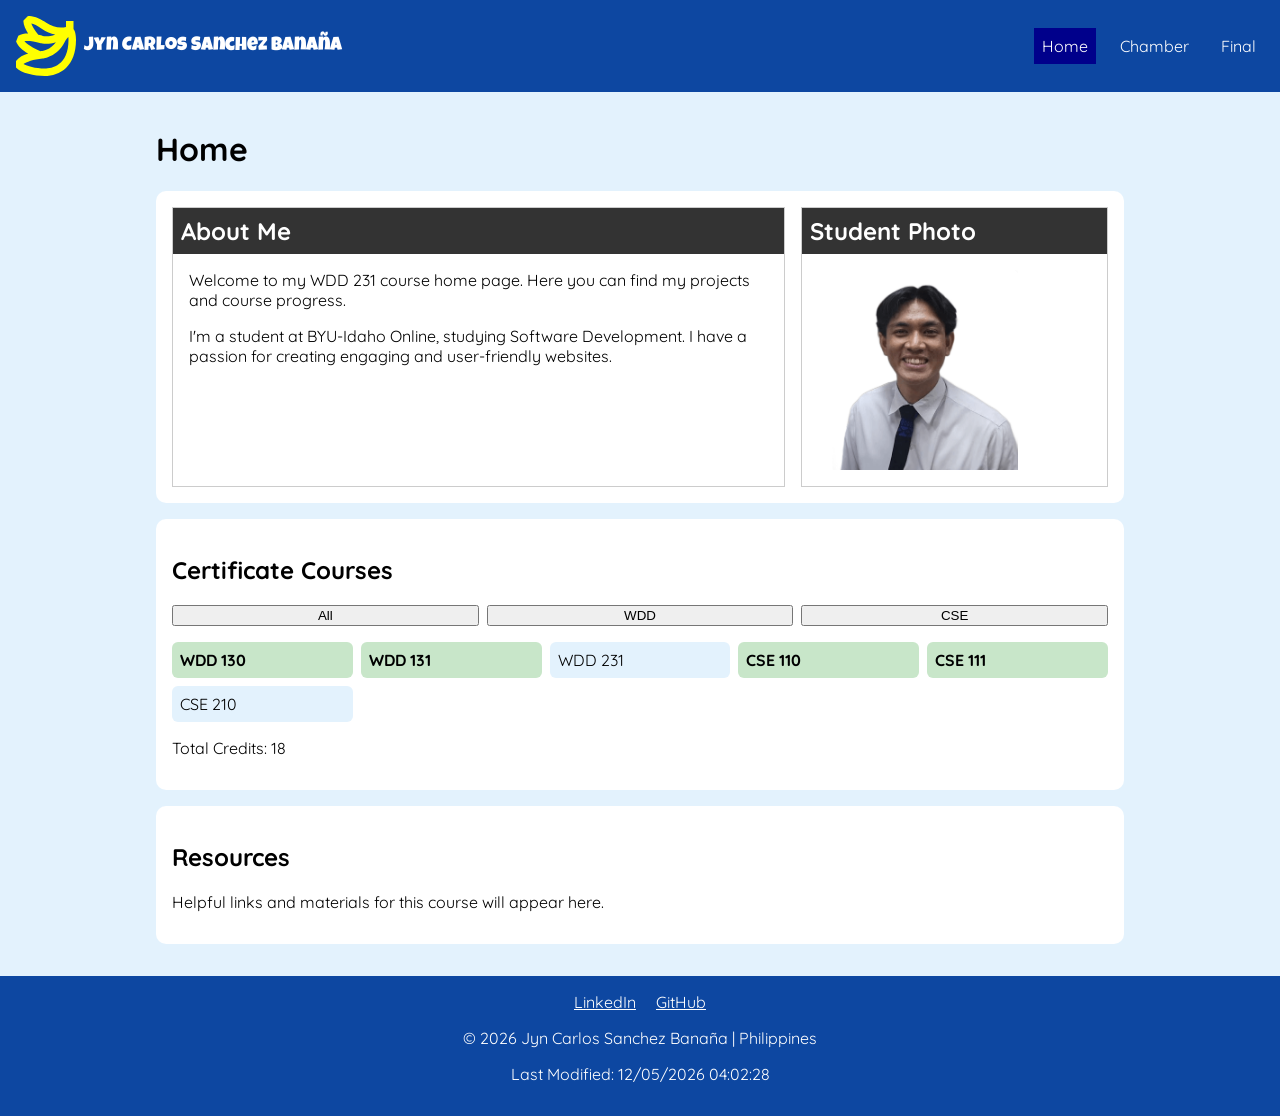
<file: index.html>
<!DOCTYPE html>
<html lang="en">
<head>
    <meta charset="UTF-8">
    <meta name="description" content="WDD 231 Course Home Page - Jyn Carlos Sanchez Banaña">
    <meta name="author" content="Jyn Carlos Sanchez Banaña">
    <meta name="viewport" content="width=device-width, initial-scale=1.0">
    <title>WDD 231 - Home</title>

    <link rel="preconnect" href="https://fonts.googleapis.com">
    <link rel="preconnect" href="https://fonts.gstatic.com" crossorigin>
    <link href="https://fonts.googleapis.com/css2?family=Luckiest+Guy&family=Quicksand:wght@300..700&display=swap" rel="stylesheet">

    <link rel="stylesheet" href="styles/base.css">
    <link rel="stylesheet" href="styles/larger.css">

    <script src="scripts/navigation.js" defer></script>
    <script src="scripts/date.js" defer></script>
    <script src="scripts/courses.js" defer></script>

</head>
<body>
<header>
    <div class="branding">
        <img src="images/bananas.svg" alt="Site Logo" width="24" height="24">
        <span>Jyn Carlos Sanchez Banaña</span>
        
    </div>
    <button id="menu-toggle" class="menu-toggle"></button>
    <nav id="nav">
        <a href="index.html" class="active">Home</a>
        <a href="chamber/index.html">Chamber</a>
        <a href="final/index.html">Final</a>
    </nav>
    
</header>
    
<main>
    <h1>Home</h1>

  <section class="top-section">
    <div class="about">
      <h2>About Me</h2>
      <p>Welcome to my WDD 231 course home page. Here you can find my projects and course progress.</p>
      <p>I'm a student at BYU-Idaho Online, studying Software Development. I have a passion for creating engaging and user-friendly websites.</p>
    </div>

    <div class="photo">
        <h2>Student Photo</h2>
        <div class="photo-box">
            <img src="images/student-photo.png" alt="Photo of Jyn Carlos Sanchez Banaña" width="200" height="200">
        </div>
    </div>

    </section>

  <section>
    <h2>Certificate Courses</h2>

    <div class="filters">
      <button id="all">All</button>
      <button id="wdd">WDD</button>
      <button id="cse">CSE</button>
    </div>

    <div id="courses"></div>
    <p id="credits"></p>
  </section>

  <section>
    <h2>Resources</h2>
    <p>Helpful links and materials for this course will appear here.</p>
  </section>
</main>
<footer>
    <div class="social">
        <a href="https://www.linkedin.com/in/jyn-carlos-sanchez-banana-9b8a1b1b3/" target="_blank">LinkedIn</a>
        <a href="https://github.com/jyn-carlos-sanchez-banana" target="_blank">GitHub</a>
    </div>
    <p>
        &copy; <span id="currentyear"></span> Jyn Carlos Sanchez Banaña | Philippines
    </p>
    <p id="lastModified"></p>
</footer>
</body>
</html>
</file>
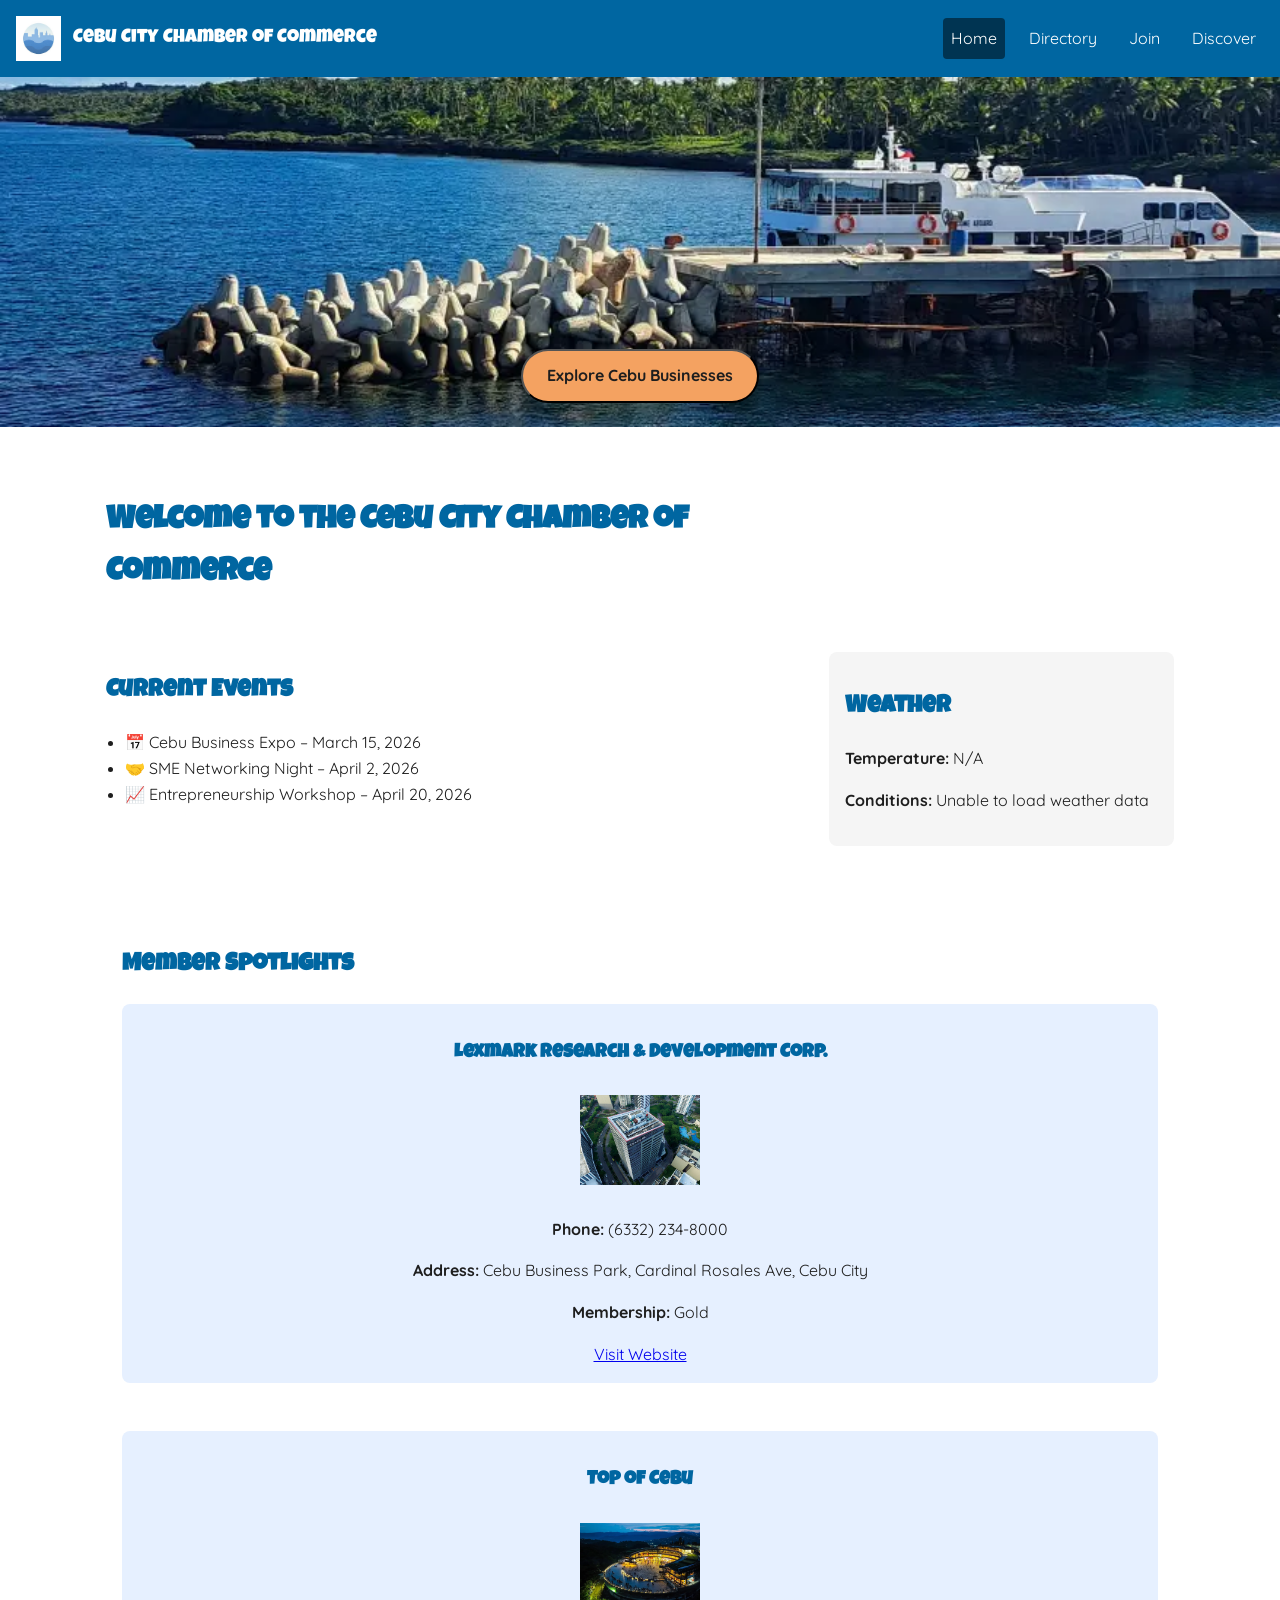
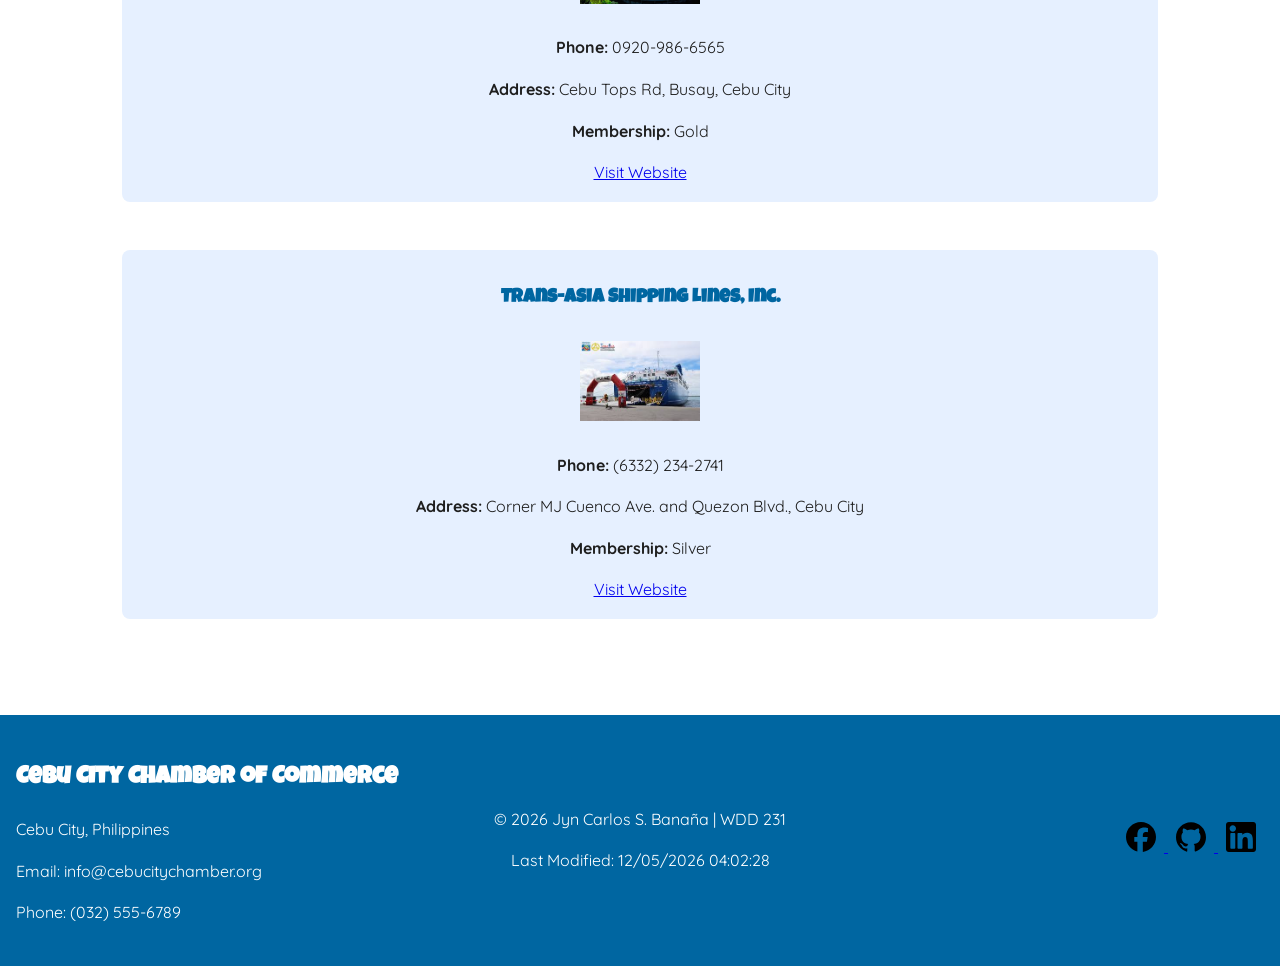
<file: chamber/index.html>
<!DOCTYPE html>
<html lang="en">
<head>
<meta charset="UTF-8">
<meta name="description" content="WDD 231 PROJECT By: Jyn Carlos S. Banaña: Cebu City Chamber of Commerce business directory.">
<meta name="author" content="Jyn Carlos S. Banaña">
<meta name="viewport" content="width=device-width, initial-scale=1.0">

<title>Cebu City Chamber of Commerce</title>

<!-- Favicon -->
<link rel="icon" href="images/favicon.ico">

<!-- Facebook Meta -->
<meta property="og:title" content="Cebu City Chamber of Commerce Directory">
<meta property="og:description" content="Discover trusted businesses and organizations in Cebu City.">
<meta property="og:image" content="https://bananajyncarloss.github.io/wdd231/chamber/images/logo.png">
<meta property="og:url" content="https://bananajyncarloss.github.io/wdd231/chamber/directory.html">
<meta property="og:type" content="website">

<!-- Google Fonts -->
<link rel="preconnect" href="https://fonts.googleapis.com">
<link rel="preconnect" href="https://fonts.gstatic.com" crossorigin>
<link href="https://fonts.googleapis.com/css2?family=Luckiest+Guy&family=Quicksand:wght@300..700&display=swap" rel="stylesheet">

<!-- CSS -->
<link rel="stylesheet" href="styles/normalize.css">
<link rel="stylesheet" href="styles/small.css">
<link rel="stylesheet" href="styles/larger.css">

<!-- JS -->
<script src="scripts/weather.js" defer></script>
<script src="scripts/spotlight.js" defer></script>
<script src="scripts/dates.js" defer></script>
</head>

<body>

<header>
  <div class="logo-area">
    <img src="images/logo.png" alt="Cebu Chamber Logo">
    <span>Cebu City Chamber of Commerce</span>
  </div>

  <nav>
    <a href="index.html" class="active">Home</a>
    <a href="directory.html">Directory</a>
    <a href="join.html">Join</a>
    <a href="discover.html">Discover</a>
  </nav>
</header>

<section class="hero">
  <h2 class="visually-hidden">Cebu City Chamber Hero</h2>

  <img src="images/hero-image.webp" alt="Skyline of Cebu City Philippines">
  <button type="button" class="cta">Explore Cebu Businesses</button>
</section>

<main>

  <h1>Welcome to the Cebu City Chamber of Commerce</h1>

  <section class="events">
    <h2>Current Events</h2>
    <ul>
      <li>📅 Cebu Business Expo – March 15, 2026</li>
      <li>🤝 SME Networking Night – April 2, 2026</li>
      <li>📈 Entrepreneurship Workshop – April 20, 2026</li>
    </ul>
  </section>

<section class="weather">
  <h2>Weather</h2>
  <p><strong>Temperature:</strong> <span id="current-temp"></span></p>
  <p><strong>Conditions:</strong> <span id="weather-desc"></span></p>

  <div id="forecast" class="forecast"></div>
</section>


<section class="spotlights">
  <h2>Member Spotlights</h2>
  <div id="spotlight-container"></div>
</section>


</main>

<footer>
  <div class="footer-left">
    <h2>Cebu City Chamber of Commerce</h2>
    <p>Cebu City, Philippines</p>
    <p>Email: info@cebucitychamber.org</p>
    <p>Phone: (032) 555-6789</p>
  </div>

  <div class="footer-center">
    <p>© <span id="year"></span> Jyn Carlos S. Banaña | WDD 231</p>
    <p id="lastModified"></p>
  </div>

  <div class="footer-right social">
      <a href="https://facebook.com" target="_blank" aria-label="Facebook">
    <img src="images/facebook.svg" alt="Facebook icon">
  </a>

  <a href="https://github.com/yourusername" target="_blank" aria-label="GitHub">
    <img src="images/github.svg" alt="GitHub icon">
  </a>

  <a href="https://linkedin.com" target="_blank" aria-label="LinkedIn">
    <img src="images/linkedin.svg" alt="LinkedIn icon">
  </a>
  </div>
</footer>

</body>
</html>
</file>
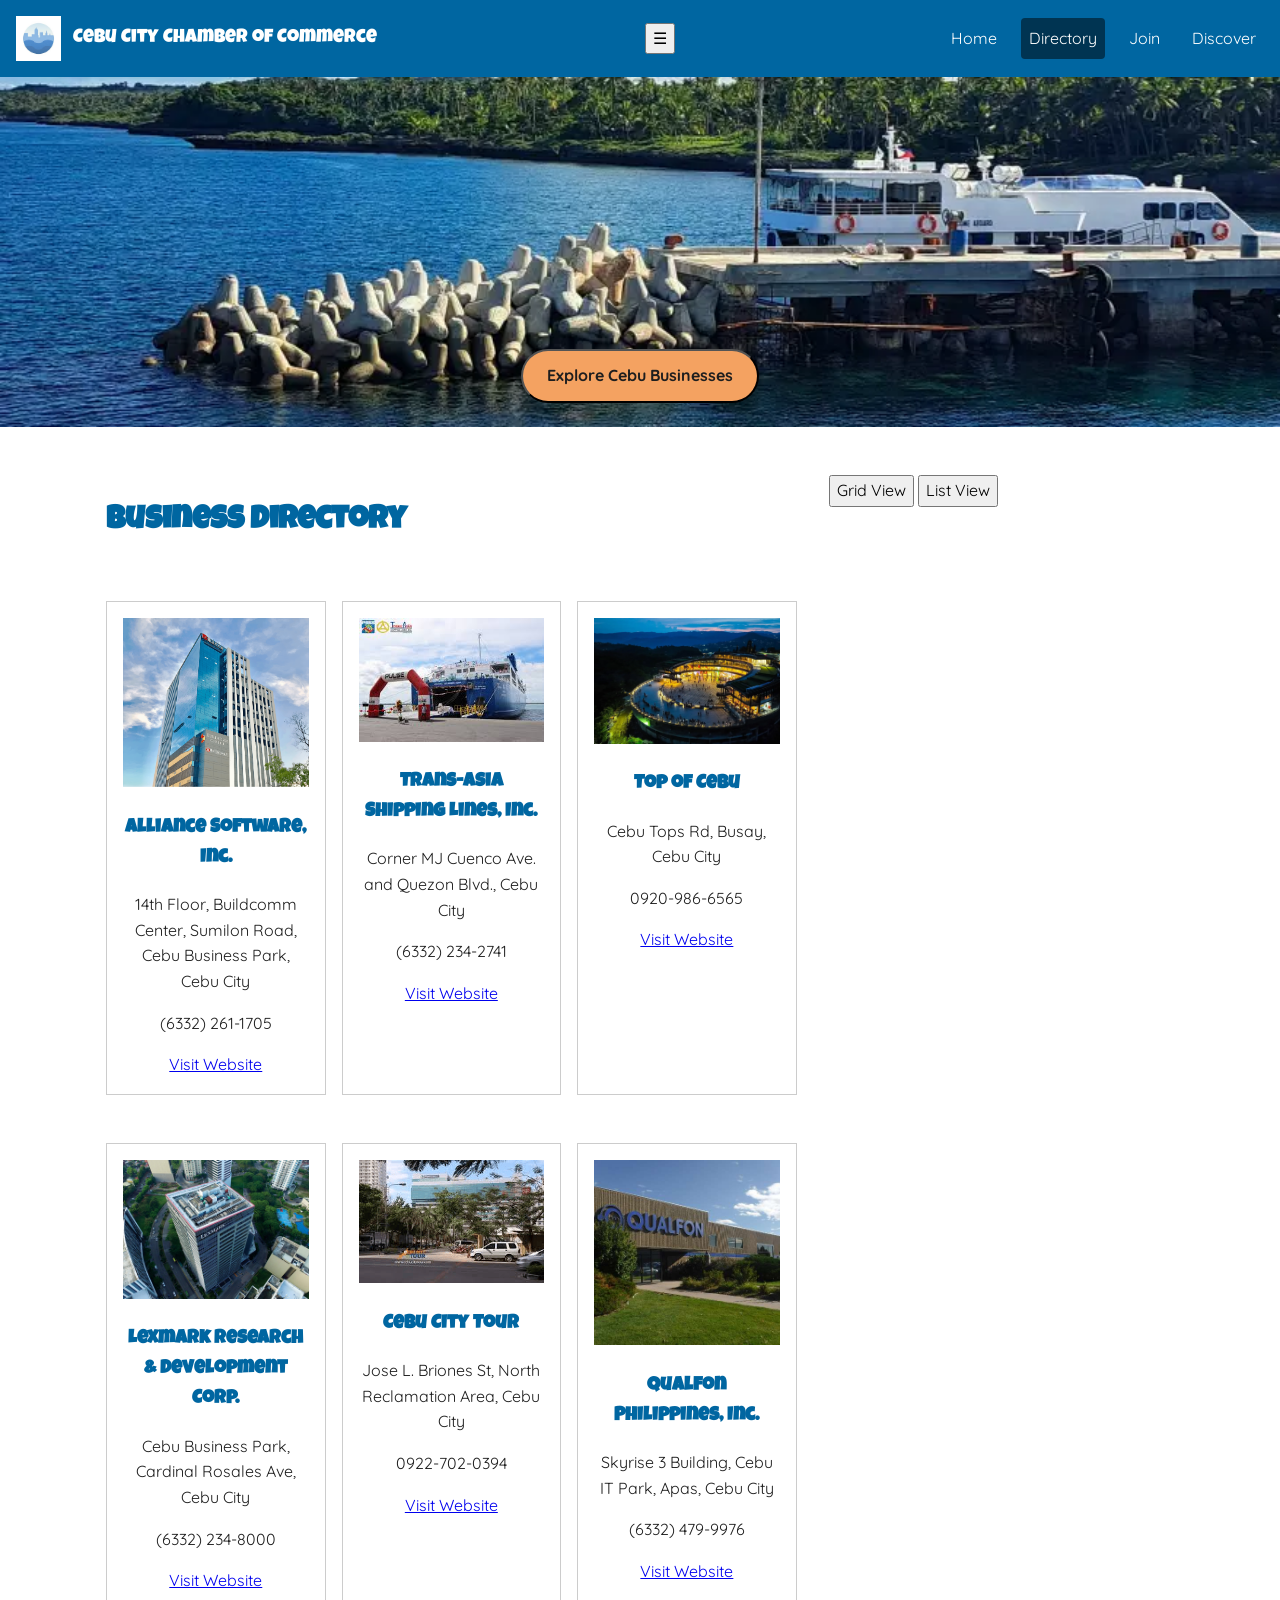
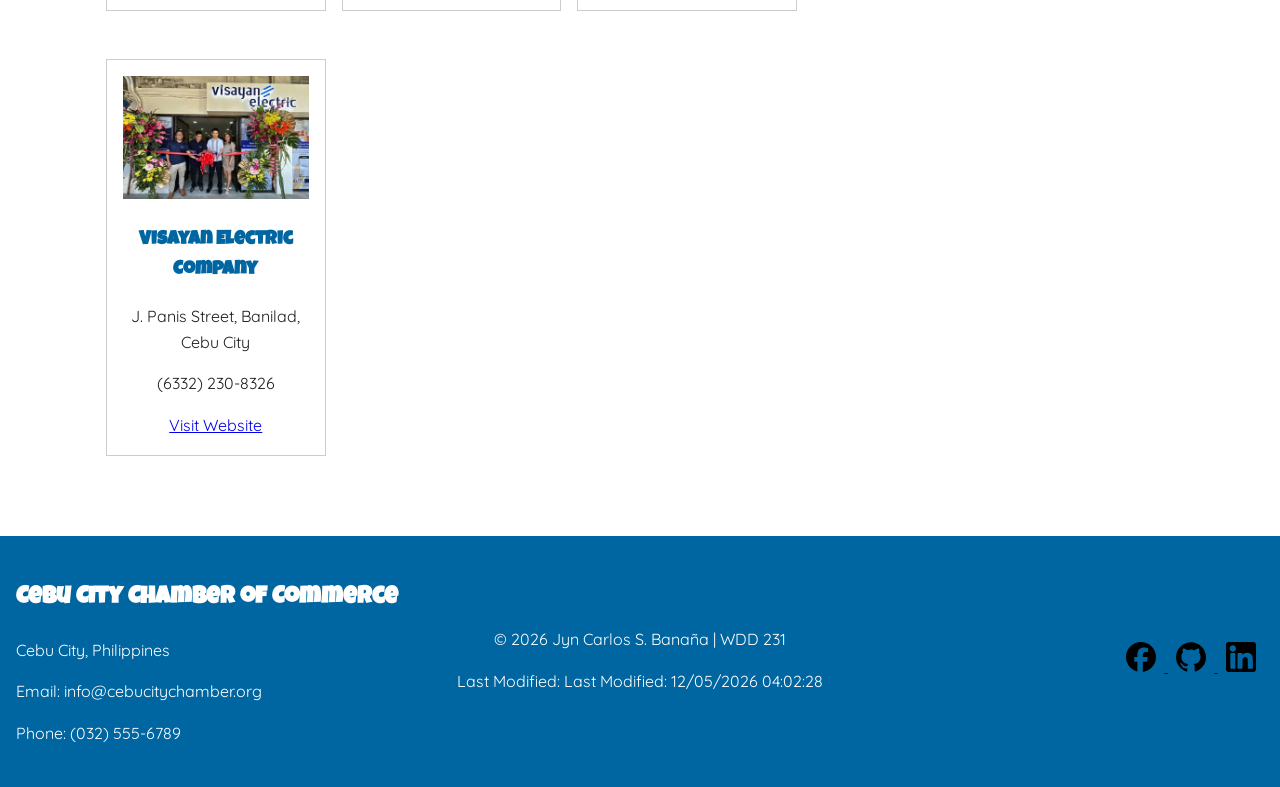
<file: chamber/directory.html>
<!DOCTYPE html>
<html lang="en">
<head>
<meta charset="UTF-8">
<meta name="description" content="WDD 231 PROJECT By: Jyn Carlos S. Banaña: Cebu City Chamber of Commerce business directory.">
<meta name="author" content="Jyn Carlos S. Banaña">
<meta name="viewport" content="width=device-width, initial-scale=1.0">

<title>Cebu City Chamber of Commerce Directory</title>

<!-- Favicon -->
<link rel="icon" href="images/favicon.ico">

<!-- Facebook Meta -->
<meta property="og:title" content="Cebu City Chamber of Commerce Directory">
<meta property="og:description" content="Discover trusted businesses and organizations in Cebu City.">
<meta property="og:image" content="https://bananajyncarloss.github.io/wdd231/chamber/images/logo.png">
<meta property="og:url" content="https://bananajyncarloss.github.io/wdd231/chamber/directory.html">
<meta property="og:type" content="website">

<!-- Google Fonts -->
<link rel="preconnect" href="https://fonts.googleapis.com">
<link rel="preconnect" href="https://fonts.gstatic.com" crossorigin>
<link href="https://fonts.googleapis.com/css2?family=Luckiest+Guy&family=Quicksand:wght@300..700&display=swap" rel="stylesheet">

<!-- CSS -->
<link rel="stylesheet" href="styles/normalize.css">
<link rel="stylesheet" href="styles/small.css">
<link rel="stylesheet" href="styles/larger.css">

<!-- JS -->
<script src="scripts/directory.js" defer></script>
<script src="scripts/dates.js" defer></script>
<script src="scripts/navigation.js" defer></script>
</head>

<body>

<header>
  <div class="logo-area">
    <img src="images/logo.png" alt="Cebu Chamber Logo">
    <span>Cebu City Chamber of Commerce</span>
  </div>
  <button id="menu-btn" aria-label="Toggle Menu">☰</button>
  <nav>
    <a href="index.html">Home</a>
    <a href="directory.html" class="active">Directory</a>
    <a href="join.html">Join</a>
    <a href="discover.html">Discover</a>
  </nav>
</header>

<section class="hero">
  <h2 class="visually-hidden">Hero Banner</h2>

  <img src="images/hero-image.webp" alt="Cebu City Skyline">
  <button class="cta">Explore Cebu Businesses</button>
</section>

<main>
  <h1>Business Directory</h1>

  <div class="view-buttons">
    <button id="grid">Grid View</button>
    <button id="list">List View</button>
  </div>
  
  <section id="members" class="grid"></section>

</main>

<footer>
  <div class="footer-left">
    <h2>Cebu City Chamber of Commerce</h2>
    <p>Cebu City, Philippines</p>
    <p>Email: info@cebucitychamber.org</p>
    <p>Phone: (032) 555-6789</p>
  </div>

  <div class="footer-center">
    <p>© <span id="year"></span> Jyn Carlos S. Banaña | WDD 231</p>
    <p> Last Modified: <span id="lastModified"></span></p>
  </div>

  <div class="footer-right social">
      <a href="https://facebook.com" target="_blank" aria-label="Facebook">
    <img src="images/facebook.svg" alt="Facebook icon">
  </a>

  <a href="https://github.com/yourusername" target="_blank" aria-label="GitHub">
    <img src="images/github.svg" alt="GitHub icon">
  </a>

  <a href="https://linkedin.com" target="_blank" aria-label="LinkedIn">
    <img src="images/linkedin.svg" alt="LinkedIn icon">
  </a>
  </div>
</footer>

</body>
</html>
</file>
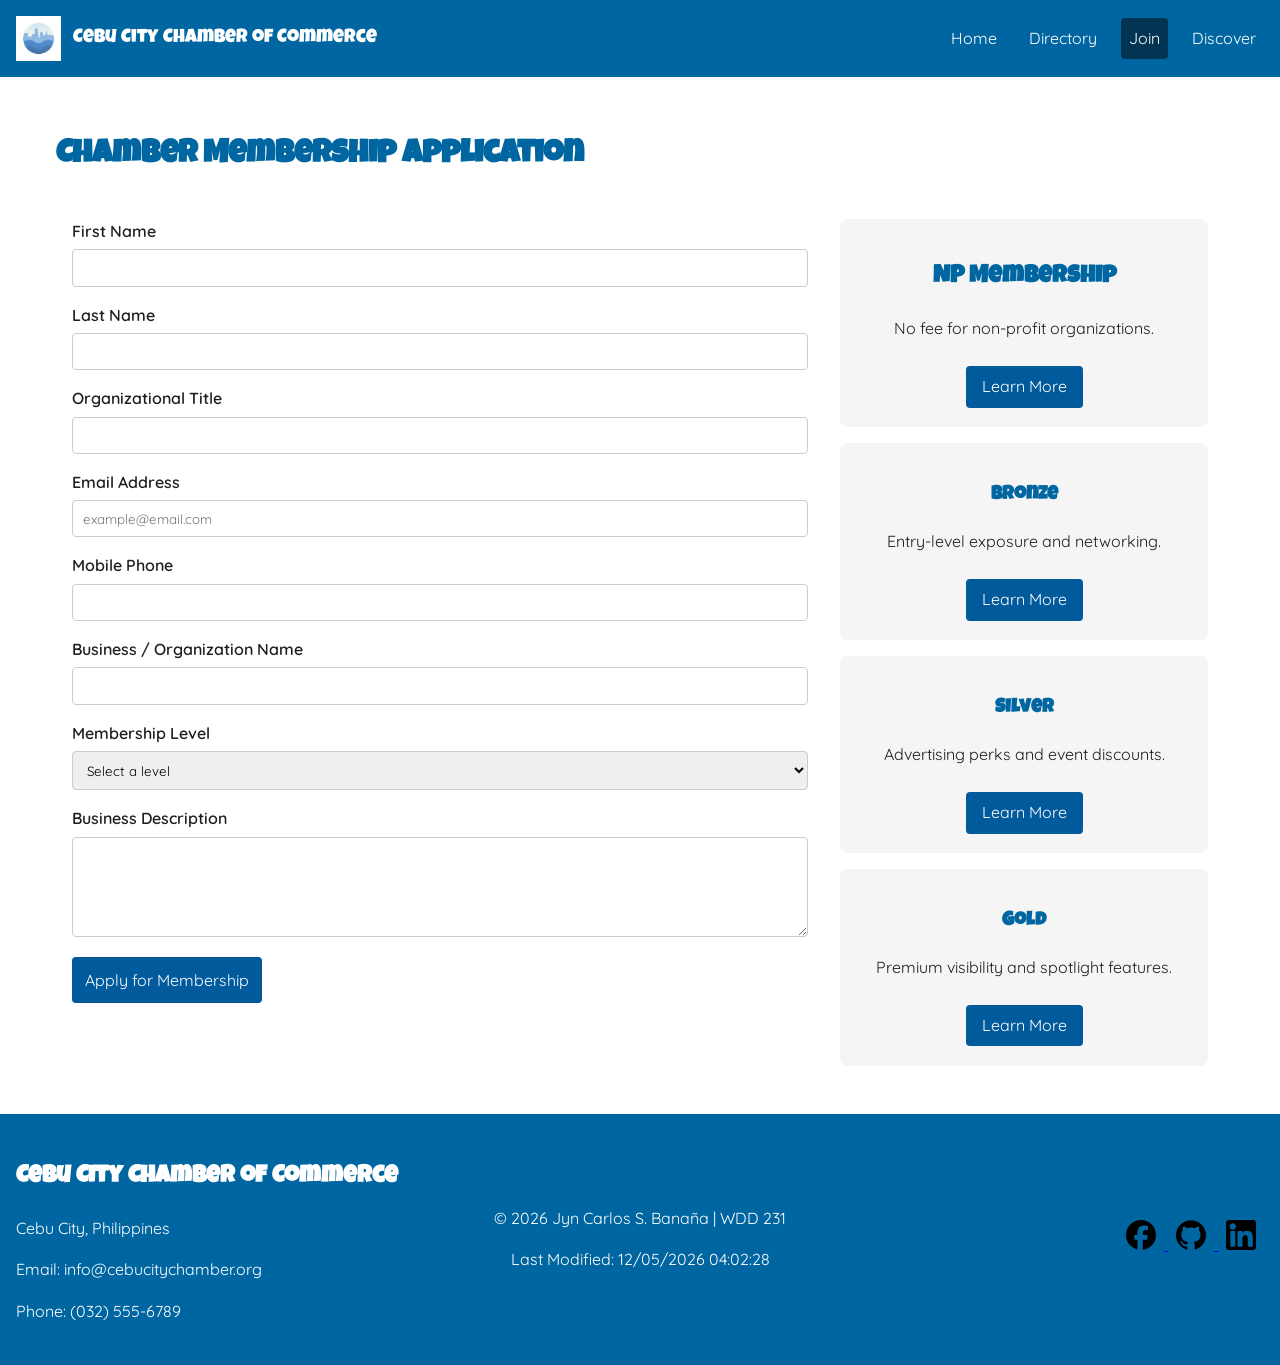
<file: chamber/join.html>
<!DOCTYPE html>
<html lang="en">
<head>
<meta charset="UTF-8">
<meta name="description" content="WDD 231 PROJECT By: Jyn Carlos S. Banaña: Cebu City Chamber of Commerce business directory.">
<meta name="author" content="Jyn Carlos S. Banaña">
<meta name="viewport" content="width=device-width, initial-scale=1.0">

<title>Join and connect to the Cebu City Chamber of Commerce</title>

<!-- Favicon -->
<link rel="icon" href="images/favicon.ico">

<!-- Facebook Meta -->
<meta property="og:title" content="Discover trusted Local Businesses in Cebu City">
<meta property="og:description" content="Join the Cebu City Chamber of Commerce to connect with trusted local businesses, expand your network, and grow your organization through community partnerships.">
<meta property="og:image" content="https://bananajyncarloss.github.io/wdd231/chamber/images/logo.png">
<meta property="og:url" content="https://bananajyncarloss.github.io/wdd231/chamber/directory.html">
<meta property="og:type" content="website">

<!-- Google Fonts -->
<link rel="preconnect" href="https://fonts.googleapis.com">
<link rel="preconnect" href="https://fonts.gstatic.com" crossorigin>
<link href="https://fonts.googleapis.com/css2?family=Luckiest+Guy&family=Quicksand:wght@300..700&display=swap" rel="stylesheet">

<!-- CSS -->
<link rel="stylesheet" href="styles/normalize.css">
<link rel="stylesheet" href="styles/small.css">
<link rel="stylesheet" href="styles/larger.css">

<!-- JS -->
<script src="scripts/join.js" defer></script>
<script src="scripts/dates.js" defer></script>
</head>

<body class="join-page">

<header>
  <div class="logo-area">
    <img src="images/logo.png" alt="Cebu Chamber Logo">
    <span>Cebu City Chamber of Commerce</span>
  </div>

  <nav>
    <a href="index.html">Home</a>
    <a href="directory.html">Directory</a>
    <a href="join.html" class="active">Join</a>
    <a href="discover.html">Discover</a>
  </nav>
</header>

<main>

<h1>Chamber Membership Application</h1>

<div class="join-layout">

<form class="join-form" method="get" action="thankyou.html">

<label>
First Name
<input type="text" name="fname" required title="First Name" autocomplete="given-name">
</label>

<label>
Last Name
<input type="text" name="lname" required title="Last Name" autocomplete="family-name">
</label>

<label>
Organizational Title
<input type="text" name="orgtitle" title="Organizational Title"
pattern="[A-Za-z\- ]{7,}" autocomplete="organization-title">
</label>

<label>
Email Address
<input type="email" name="email" required title="Email Address"
placeholder="example@email.com" autocomplete="email">
</label>

<label>
Mobile Phone
<input type="tel" name="phone" required title="Mobile Phone" autocomplete="tel">
</label>

<label>
Business / Organization Name
<input type="text" name="business" required title="Business Name"
autocomplete="organization">
</label>

<label>
Membership Level
<select name="membership" required title="Membership Level">
  <option value="">Select a level</option>
  <option value="np">NP Membership</option>
  <option value="bronze">Bronze</option>
  <option value="silver">Silver</option>
  <option value="gold">Gold</option>
</select>
</label>

<label>
Business Description
<textarea name="description" title="Business Description"></textarea>
</label>

<input type="hidden" name="timestamp" id="timestamp">

<input type="submit" value="Apply for Membership">

</form>

<div class="membership-cards">
  <div class="card animate">
    <h2>NP Membership</h2>
    <p>No fee for non-profit organizations.</p>
    <button class="open-modal" data-modal="npModal">Learn More</button>
  </div>

  <div class="card animate">
    <h3>Bronze</h3>
    <p>Entry-level exposure and networking.</p>
    <button class="open-modal" data-modal="bronzeModal">Learn More</button>
  </div>

  <div class="card animate">
    <h3>Silver</h3>
    <p>Advertising perks and event discounts.</p>
    <button class="open-modal" data-modal="silverModal">Learn More</button>
  </div>

  <div class="card animate">
    <h3>Gold</h3>
    <p>Premium visibility and spotlight features.</p>
    <button class="open-modal" data-modal="goldModal">Learn More</button>
  </div>
</div>

</div>

</main>

<footer>
  <div class="footer-left">
    <h2>Cebu City Chamber of Commerce</h2>
    <p>Cebu City, Philippines</p>
    <p>Email: info@cebucitychamber.org</p>
    <p>Phone: (032) 555-6789</p>
  </div>

  <div class="footer-center">
    <p>© <span id="year"></span> Jyn Carlos S. Banaña | WDD 231</p>
    <p id="lastModified"></p>
  </div>

  <div class="footer-right social">
      <a href="https://facebook.com" target="_blank" aria-label="Facebook">
    <img src="images/facebook.svg" alt="Facebook icon">
  </a>

  <a href="https://github.com/yourusername" target="_blank" aria-label="GitHub">
    <img src="images/github.svg" alt="GitHub icon">
  </a>

  <a href="https://linkedin.com" target="_blank" aria-label="LinkedIn">
    <img src="images/linkedin.svg" alt="LinkedIn icon">
  </a>
  </div>
</footer>


<dialog id="npModal"><p>No cost, basic access.</p>
    <button class="close-modal">Close</button>
</dialog>
<dialog id="bronzeModal"><p>Training & networking.</p>
    <button class="close-modal">Close</button>
</dialog>
<dialog id="silverModal"><p>Advertising & discounts.</p>
    <button class="close-modal">Close</button>
</dialog>
<dialog id="goldModal"><p>Homepage spotlights & VIP events.</p>
    <button class="close-modal">Close</button>
</dialog>

</body>
</html>
</file>
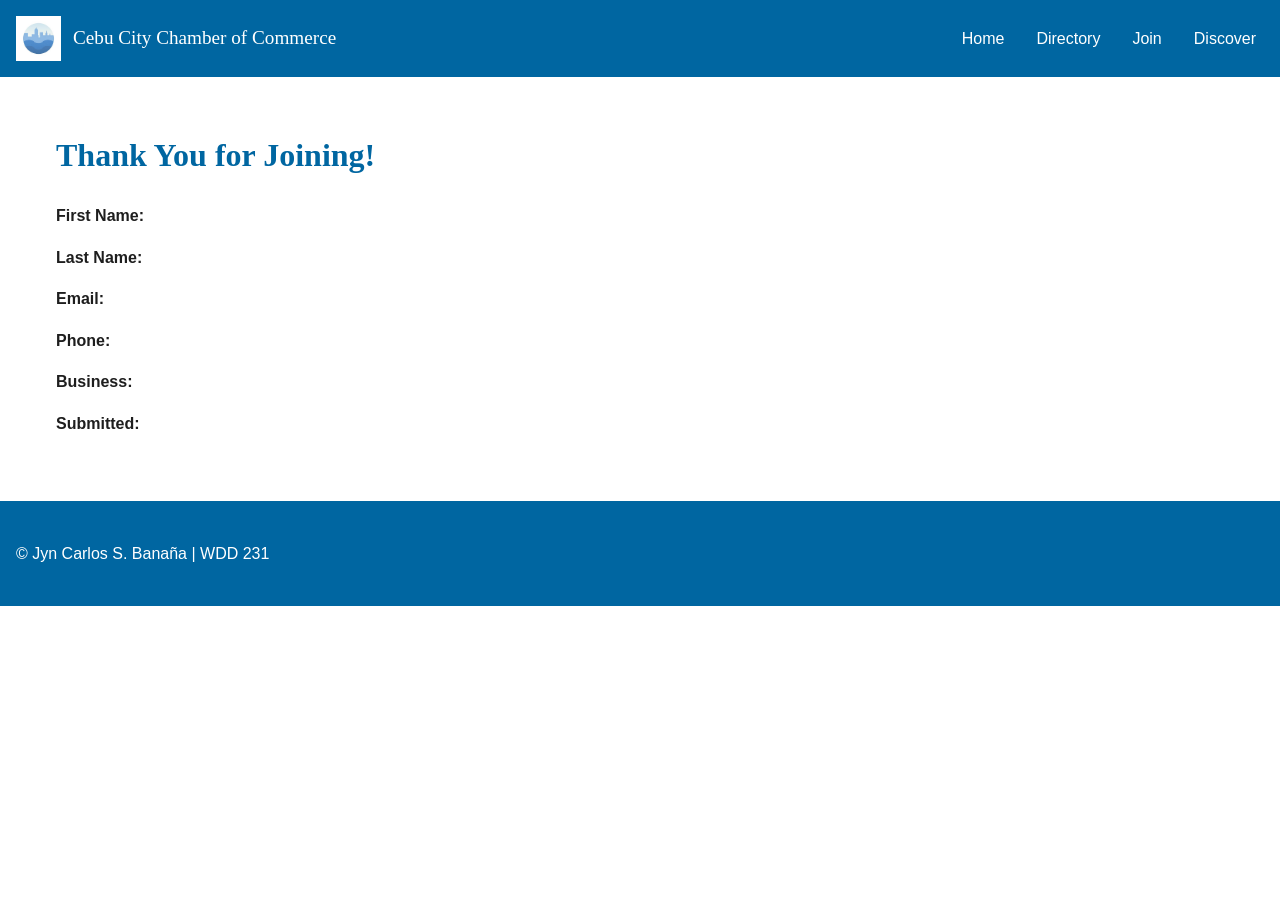
<file: chamber/thankyou.html>
<!DOCTYPE html>
<html lang="en">
<head>
<meta charset="UTF-8">
<meta name="viewport" content="width=device-width, initial-scale=1.0">

<title>Thank You | Cebu City Chamber</title>

<link rel="stylesheet" href="styles/normalize.css">
<link rel="stylesheet" href="styles/small.css">
<link rel="stylesheet" href="styles/larger.css">

<script src="scripts/thankyou.js" defer></script>
</head>

<body class="join-page">

<header>
  <div class="logo-area">
    <img src="images/logo.png" alt="Cebu City of Commerce Logo">
    <span>Cebu City Chamber of Commerce</span>
  </div>

  <nav>
  <a href="index.html">Home</a>
  <a href="directory.html">Directory</a>
  <a href="join.html">Join</a>
  <a href="discover.html">Discover</a>
</nav>

</header>

<main>
<h1 tabindex="-1">Thank You for Joining!</h1>

<section class="thankyou-box">
  <p><strong>First Name:</strong> <span id="fname"></span></p>
  <p><strong>Last Name:</strong> <span id="lname"></span></p>
  <p><strong>Email:</strong> <span id="email"></span></p>
  <p><strong>Phone:</strong> <span id="phone"></span></p>
  <p><strong>Business:</strong> <span id="business"></span></p>
  <p><strong>Submitted:</strong> <span id="timestamp"></span></p>
</section>
</main>

<footer>
<p>© <span id="year"></span> Jyn Carlos S. Banaña | WDD 231</p>
</footer>

</body>
</html>
</file>
<file: styles/base.css>
:root {
  --blue1: #0d47a1;
  --blue2: #1976d2;
  --blue3: #e3f2fd;
}

* {
  box-sizing: border-box;
}

body {
  margin: 0;
  font-family: "Quicksand", sans-serif;
  background-color: var(--blue3);
}

header {
  background: var(--blue1);
  color: white;
  padding: 1rem;
}

header img {
  width: 60px;
  height: auto;
}

.branding {
  display: flex;
  align-items: center;
  gap: 0.5rem;
}

.branding span {
  font-family: "Luckiest Guy", cursive;
  font-size: 1.2rem;
}

.menu-toggle {
    background: none;
    border: none;
    cursor: pointer;
}
.menu-toggle::before {
    content: "\2630";
    font-size: 2rem;
}
.menu-toggle.show::before {
    content: "\00D7";
    font-size: 2rem;
}
nav {
  display: none;
  flex-direction: column;
}

nav.open {
  display: flex;
}

nav a {
  padding: 0.5rem;
  color: white;
  text-decoration: none;
}

nav a:hover,
nav a.active {
  background: darkblue;
}

main {
  padding: 1rem;
}

.top-section {
    display: grid;
    grid-template-columns: 2fr 1fr;
    gap: 1rem;
}

.about, .photo {
    background: #fff;
    padding: 1rem;
    border: 1px solid #ccc;
    ;
}

.about h2, .photo h2 {
    background: #333;
    color: white;
    padding: 0.5rem;
    margin: -1rem -1rem 1rem -1rem;
}

.photo-box {
    height: 200px;
    border-radius: 10px;
}

section {
  background: white;
  padding: 1rem;
  margin-bottom: 1rem;
  border-radius: 10px;
}

.filters {
  display: flex;
  gap: 0.5rem;
  margin-bottom: 1rem;
}

.filters button {
  flex: 1;
}

#courses {
  display: grid;
  gap: 0.5rem;
}

.course {
  padding: 0.5rem;
  border-radius: 6px;
  background: var(--blue3);
}

.course.completed {
  background: #c8e6c9;
  font-weight: bold;
}

footer {
  background: var(--blue1);
  color: white;
  padding: 1rem;
  text-align: center;
}

.social a {
  color: white;
  margin: 0 0.5rem;
}
</file>
<file: styles/larger.css>
@media only screen and (min-width: 38rem) {
    
    header {
    display: flex;
    align-items: center;
    justify-content: space-between;
  }

  #menu-toggle {
    display: none;
  }

  nav {
    display: flex !important;
    flex-direction: row;
    gap: 1rem;
  }

  main {
    max-width: 1000px;
    margin: auto;
  }

  #courses {
    grid-template-columns: repeat(auto-fit, minmax(150px, 1fr));
  }
}
</file>
<file: chamber/styles/small.css>
/* =======================
   GLOBAL STYLES
======================= */
:root {
  --primary: #0066a1;
  --secondary: #f4a261;
  --dark: #1e1e1e;
  --light: #ffffff;
  --gray: #f5f5f5;
  --accent: #2a9d8f;
  --font-heading: "Luckiest Guy", cursive;
  --font-body: "Quicksand", sans-serif;
}

* {
  box-sizing: border-box;
}

body {
  margin: 0;
  font-family: var(--font-body);
  color: var(--dark);
  background-color: var(--light);
  line-height: 1.6;
}

/* =======================
   HEADER & NAV
======================= */
header {
  background-color: var(--primary);
  color: var(--light);
  padding: 1rem;
}

.logo-area {
  display: flex;
  align-items: center;
  gap: 0.75rem;
}

.logo-area img {
  width: 45px;
  height: auto;
}

.logo-area span {
  font-family: var(--font-heading);
  font-size: 1.2rem;
}

nav {
  margin-top: 1rem;
  display: flex;
  flex-direction: column;
}

nav a {
  color: var(--light);
  text-decoration: none;
  padding: 0.5rem;
  border-radius: 4px;
}

nav a:hover,
nav a.active {
  background-color: rgb(0, 52, 82);
}

#members.grid {
display: grid;
grid-template-columns: repeat(auto-fit, minmax(250px, 1fr));
gap: 1rem;
}

#members.grid section {
border: 1px solid #ccc;
padding: 1rem;
text-align: center;
}

#members.grid img {
width: 100%;
height: auto;
}

#members.list {
display: flex;
flex-direction: column;
}

#members.list section {
display: grid;
grid-template-columns: 1fr 1fr 1fr;
padding: 10px;
border-bottom: 1px solid #ccc;
}

#members.list img {
display: none;
}

/* =======================
   HERO
======================= */
.hero {
  position: relative;
  max-height: 350px;
  overflow: hidden;
}

.hero img {
  width: 100%;
  height: 350px;
  object-fit: cover;
}

.cta {
  position: absolute;
  bottom: 1.5rem;
  left: 50%;
  transform: translateX(-50%);
  background-color: var(--secondary);
  color: var(--dark);
  padding: 0.75rem 1.5rem;
  text-decoration: none;
  font-weight: bold;
  border-radius: 30px;
}

/* =======================
   MAIN CONTENT
======================= */
main {
  padding: 1rem;
}

h1,
h2,
h3 {
  font-family: var(--font-heading);
  color: var(--primary);
}

section {
  margin-bottom: 2rem;
}

/* =======================
   INDEX PAGE SECTIONS
======================= */
.events ul {
  padding-left: 1.2rem;
}

.weather {
  background-color: var(--gray);
  padding: 1rem;
  border-radius: 8px;
}

.spotlights {
  padding: 1rem;
}

#spotlight-container {
  display: grid;
  gap: 1rem;
}

.spotlight-card {
  background: #e6f0ff;
  padding: 1rem;
  border-radius: 8px;
  text-align: center;
}

.spotlight-card img {
  max-width: 120px;
  margin: 0.5rem auto;
}


/* =======================
   FOOTER
======================= */
footer {
  background-color: var(--primary);
  color: var(--light);
  padding: 1.5rem 1rem;
  text-align: center;
}

footer h2 {
  font-family: var(--font-heading);
  color: var(--light);
}

.footer-right img {
  width: 30px;
  margin: 0 0.5rem;
}

.visually-hidden {
  position: absolute;
  width: 1px;
  height: 1px;
  overflow: hidden;
  clip: rect(0,0,0,0);
}

/* ===========================
   JOIN PAGE – MOBILE FIRST
=========================== */

.join-page main {
  max-width: 1200px;
  margin: 0 auto;
  display: block;
  padding: 2rem 1rem;
}

.join-layout {
  margin: 0 auto;
  padding: 1rem;
  display: grid;
  grid-template-columns: 1fr;
  gap: 2rem;
}

/* FORM */

.join-form {
  width: 100%;
}

.join-form label {
  display: flex;
  flex-direction: column;
  font-weight: 600;
  margin-bottom: 1rem;
}

.join-form input,
.join-form select,
.join-form textarea {
  padding: 0.6rem;
  margin-top: 0.3rem;
  border-radius: 4px;
  border: 1px solid #ccc;
  font-family: inherit;
}

.join-form textarea {
  min-height: 100px;
}

.join-form input[type="submit"] {
  background-color: #005a9c;
  color: white;
  border: none;
  cursor: pointer;
  padding: 0.8rem;
  font-size: 1rem;
  border-radius: 4px;
}

.join-form input[type="submit"]:hover {
  background-color: #003f73;
}

/* ===========================
   MEMBERSHIP CARDS – MOBILE
=========================== */

.membership-cards {
  display: grid;
  gap: 1rem;
}

.card {
  background: #f5f5f5;
  padding: 1.2rem;
  border-radius: 8px;
  width: 100%;
  text-align: center;
  opacity: 0;
  animation: fadeUp 0.8s ease forwards;
}

.card:nth-child(1) { animation-delay: 0.2s; }
.card:nth-child(2) { animation-delay: 0.4s; }
.card:nth-child(3) { animation-delay: 0.6s; }
.card:nth-child(4) { animation-delay: 0.8s; }

.card button {
  margin-top: 0.5rem;
  padding: 0.5rem 1rem;
  background-color: #005a9c;
  color: white;
  border: none;
  border-radius: 4px;
  cursor: pointer;
}

.card button:hover {
  background-color: #003f73;
}

/* ===========================
   MODALS
=========================== */

dialog {
  padding: 1.5rem;
  border-radius: 8px;
  border: none;
  max-width: 90%;
}

dialog::backdrop {
  background: rgba(0, 0, 0, 0.6);
}

/* ===========================
   ANIMATIONS
=========================== */

@keyframes fadeUp {
  from {
    opacity: 0;
    transform: translateY(15px);
  }
  to {
    opacity: 1;
    transform: translateY(0);
  }
}
</file>
<file: chamber/styles/larger.css>
@media (min-width: 48rem) {

  .join-layout {
    grid-template-columns: 2fr 1fr;
    align-items: start;
  }

  /* =======================
     HEADER & NAV
  ======================= */
  header {
    display: flex;
    justify-content: space-between;
    align-items: center;
  }

  nav {
    flex-direction: row;
    gap: 1rem;
    margin-top: 0;
  }

  #members.grid {
grid-template-columns: repeat(3, 1fr);
}

/* =======================
     INDEX PAGE GRID
  ======================= */
  main {
    max-width: 1100px;
    margin: 0 auto;
    display: grid;
    grid-template-columns: 2fr 1fr;
    gap: 2rem;
  }

  .events {
    grid-column: 1 / 2;
  }

  .weather {
    grid-column: 2 / 3;
  }

  .spotlights {
    grid-column: 1 / -1;
  }

  
  /* =======================
     FOOTER
  ======================= */
  footer {
    display: grid;
    grid-template-columns: repeat(3, 1fr);
    align-items: center;
    text-align: left;
  }

  .footer-center {
    text-align: center;
  }

  .footer-right {
    text-align: right;
  }
  
}
</file>
